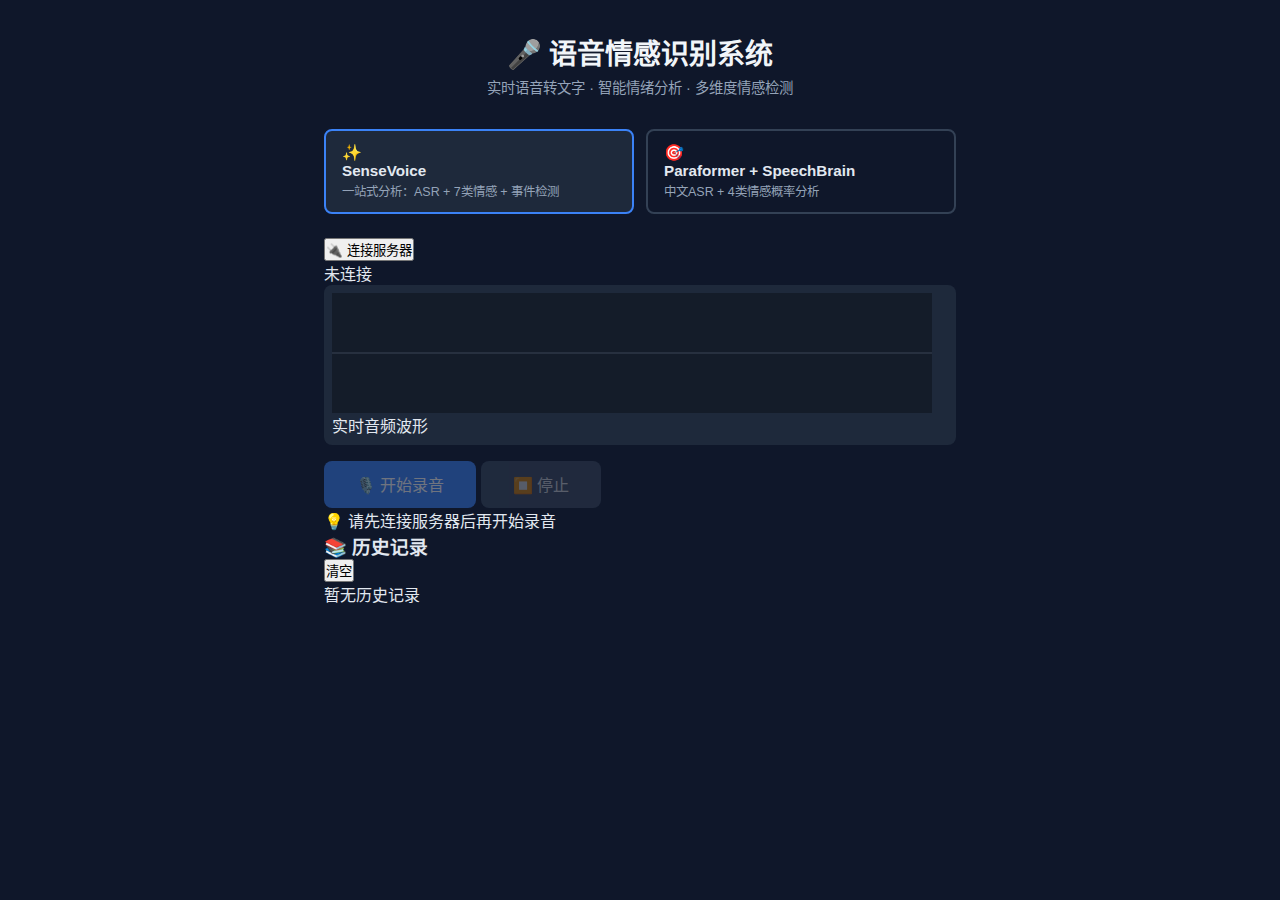
<file: client/index.html>
<!DOCTYPE html>
<html lang="zh-CN">
<head>
  <meta charset="UTF-8">
  <meta name="viewport" content="width=device-width, initial-scale=1.0">
  <title>语音情感识别系统</title>
  <link rel="stylesheet" href="css/style.css">
</head>
<body>
  <div class="app-wrapper">
    <!-- 背景装饰 -->
    <div class="bg-decoration"></div>
    
    <div class="container">
      <header class="app-header">
        <div class="header-content">
          <h1>
            <span class="icon">🎤</span>
            语音情感识别系统
          </h1>
          <p class="subtitle">实时语音转文字 · 智能情绪分析 · 多维度情感检测</p>
        </div>
      </header>

      <!-- 模式选择 -->
      <div class="mode-selector">
        <label class="mode-option">
          <input type="radio" name="mode" value="sensevoice" checked>
          <span class="mode-card">
            <div class="mode-icon">✨</div>
            <div class="mode-content">
              <strong>SenseVoice</strong>
              <small>一站式分析：ASR + 7类情感 + 事件检测</small>
            </div>
          </span>
        </label>
        <label class="mode-option">
          <input type="radio" name="mode" value="paraformer">
          <span class="mode-card">
            <div class="mode-icon">🎯</div>
            <div class="mode-content">
              <strong>Paraformer + SpeechBrain</strong>
              <small>中文ASR + 4类情感概率分析</small>
            </div>
          </span>
        </label>
      </div>

      <!-- 连接控制区 -->
      <div class="connect-section">
        <button id="btn-connect" class="btn-connect">
          <span class="btn-icon">🔌</span>
          <span class="btn-text">连接服务器</span>
        </button>
        <div id="connect-progress" class="connect-progress hidden">
          <div class="progress-bar">
            <div id="progress-fill" class="progress-fill"></div>
          </div>
          <div id="progress-text" class="progress-text">正在连接...</div>
        </div>
      </div>

      <!-- 主控制区 -->
      <div class="main-controls">
        <!-- 状态卡片 -->
        <div class="status-card">
          <div class="status-header">
            <span id="connection-status" class="status-dot disconnected"></span>
            <span id="status-text" class="status-text">未连接</span>
            <span id="timer" class="timer"></span>
          </div>
          
          <!-- 波形可视化 -->
          <div class="waveform-container">
            <canvas id="waveform" width="600" height="120"></canvas>
            <div class="waveform-overlay">
              <div class="waveform-label">实时音频波形</div>
            </div>
          </div>
        </div>

        <!-- 录音控制 -->
        <div class="record-controls">
          <button id="btn-record" class="btn-record" disabled>
            <span class="btn-icon">🎙️</span>
            <span class="btn-text">开始录音</span>
          </button>
          <button id="btn-stop" class="btn-stop" disabled>
            <span class="btn-icon">⏹️</span>
            <span class="btn-text">停止</span>
          </button>
        </div>
        <div id="record-hint" class="record-hint">
          <span class="hint-icon">💡</span>
          <span class="hint-text">请先连接服务器后再开始录音</span>
        </div>
      </div>

      <!-- 实时转录显示 -->
      <div id="live-transcript-panel" class="live-transcript-panel hidden">
        <div class="live-transcript-header">
          <span class="live-icon">🎤</span>
          <h3>实时转录</h3>
        </div>
        <div class="live-transcript-content">
          <p id="live-transcript-text" class="live-transcript-text">正在识别...</p>
        </div>
      </div>

      <!-- 结果展示区 -->
      <div id="result-panel" class="result-panel hidden">
        <div class="result-header">
          <h2>
            <span class="result-icon">📊</span>
            分析结果
          </h2>
          <button id="btn-clear-result" class="btn-clear" title="清除结果">✕</button>
        </div>

        <div class="result-content">
          <!-- 转录文本卡片 -->
          <div class="result-card transcript-card">
            <div class="card-header">
              <span class="card-icon">📝</span>
              <h3>转录文本</h3>
            </div>
            <div class="card-body">
              <p id="result-transcript" class="transcript">等待分析...</p>
              <p id="result-language" class="meta"></p>
            </div>
          </div>

          <!-- 情感分析卡片 -->
          <div class="result-card emotion-card">
            <div class="card-header">
              <span class="card-icon">💭</span>
              <h3>情感分析</h3>
            </div>
            <div class="card-body">
              <div id="result-emotion" class="emotion-display"></div>
            </div>
          </div>

          <!-- 事件检测卡片（仅 SenseVoice） -->
          <div id="event-section" class="result-card event-card hidden">
            <div class="card-header">
              <span class="card-icon">🔔</span>
              <h3>语音事件</h3>
            </div>
            <div class="card-body">
              <div id="result-event" class="event-display"></div>
            </div>
          </div>

          <!-- 音频特征卡片 -->
          <div class="result-card features-card">
            <div class="card-header">
              <span class="card-icon">📈</span>
              <h3>音频特征</h3>
            </div>
            <div class="card-body">
              <div id="result-audio-features" class="features-display"></div>
            </div>
          </div>

          <!-- 文本情感卡片 -->
          <div id="sentiment-section" class="result-card sentiment-card hidden">
            <div class="card-header">
              <span class="card-icon">💬</span>
              <h3>文本情感分析</h3>
            </div>
            <div class="card-body">
              <div id="result-text-sentiment" class="sentiment-display"></div>
            </div>
          </div>
        </div>
      </div>

      <!-- 历史记录 -->
      <div class="history-section">
        <div class="history-header">
          <h3>
            <span class="history-icon">📚</span>
            历史记录
          </h3>
          <button id="btn-clear-history" class="btn-clear-small" title="清空历史">清空</button>
        </div>
        <div id="history-list" class="history-list">
          <div class="history-empty">暂无历史记录</div>
        </div>
      </div>

      <!-- 错误提示 -->
      <div id="error-panel" class="error-panel hidden">
        <div class="error-icon">⚠️</div>
        <p id="error-message"></p>
        <button id="btn-dismiss-error" class="btn-dismiss">关闭</button>
      </div>
    </div>
  </div>

  <script src="js/audio.js"></script>
  <script src="js/websocket.js"></script>
  <script src="js/ui.js"></script>
  <script src="js/app.js"></script>
</body>
</html>
</file>
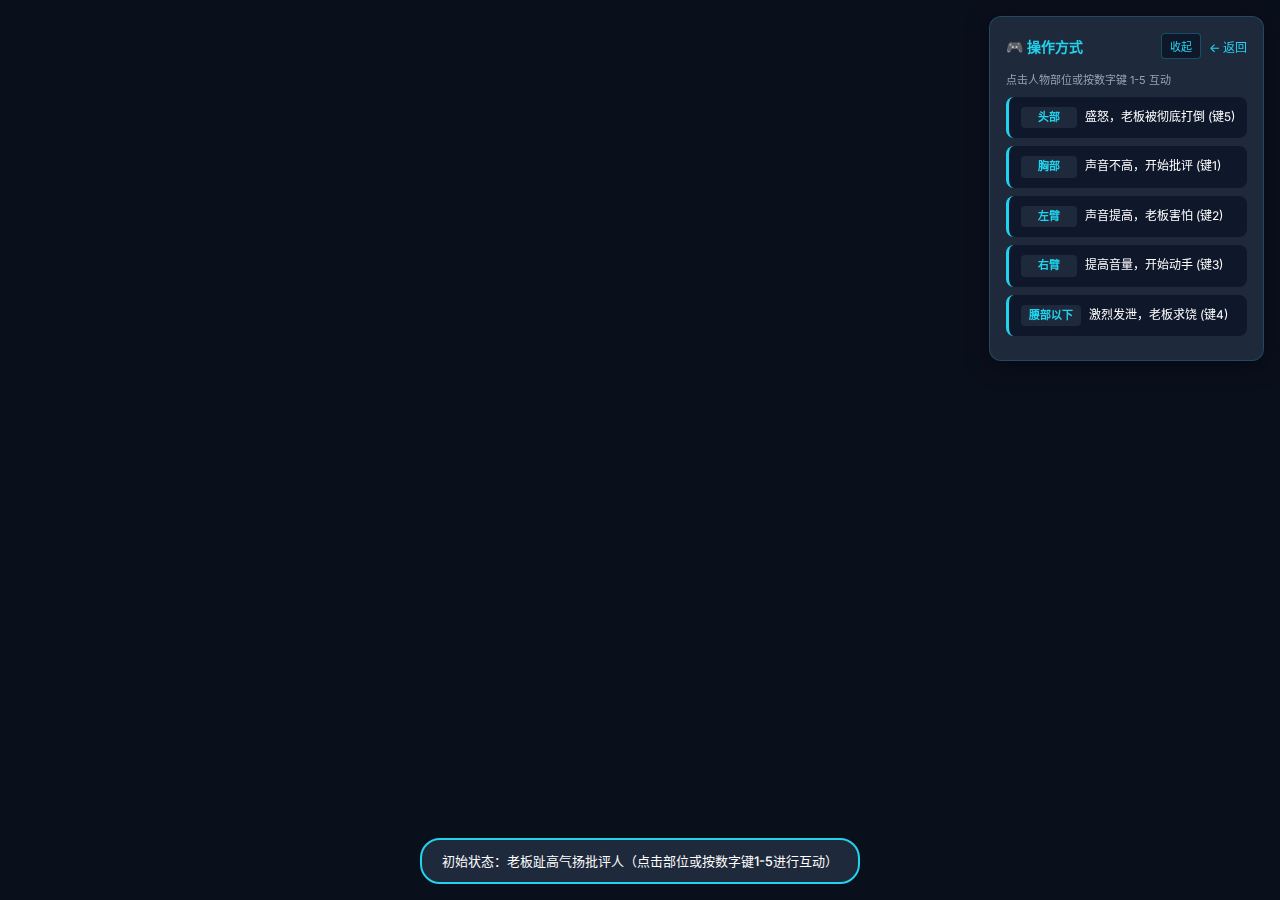
<file: client/static/scene.html>
<!DOCTYPE html>
<html lang="zh-CN">
<head>
  <meta charset="UTF-8">
  <meta name="viewport" content="width=device-width, initial-scale=1.0, viewport-fit=cover">
  <meta name="theme-color" content="#0A0F1C">
  <meta name="mobile-web-app-capable" content="yes">
  <meta name="apple-mobile-web-app-status-bar-style" content="black-translucent">
  <title>办公场景 - 视频播放</title>
  <link rel="preconnect" href="https://fonts.googleapis.com">
  <link rel="preconnect" href="https://fonts.gstatic.com" crossorigin>
  <link href="https://fonts.googleapis.com/css2?family=Inter:wght@400;500;600;700&display=swap" rel="stylesheet">
  <link href="css/scene.css" rel="stylesheet">
</head>
<body>
  <div id="videoContainer">
    <video id="mainVideo" autoplay loop muted playsinline>
      <source src="video/video1.mp4" type="video/mp4">
      您的浏览器不支持视频播放
    </video>
  </div>

  <div id="clickHintPanel" class="expanded">
    <h3>
      <span>🎮 操作方式</span>
      <span class="panel-actions">
        <button type="button" id="togglePanelBtn" class="toggle-btn" title="收起提示">收起</button>
        <a href="index.html" class="back-btn">← 返回</a>
      </span>
    </h3>
    <div class="panel-body">
      <div class="scene-hint">点击人物部位或按数字键 1-5 互动</div>
      <div class="click-item"><span class="area">头部</span>盛怒，老板被彻底打倒 (键5)</div>
      <div class="click-item"><span class="area">胸部</span>声音不高，开始批评 (键1)</div>
      <div class="click-item"><span class="area">左臂</span>声音提高，老板害怕 (键2)</div>
      <div class="click-item"><span class="area">右臂</span>提高音量，开始动手 (键3)</div>
      <div class="click-item"><span class="area">腰部以下</span>激烈发泄，老板求饶 (键4)</div>
    </div>
  </div>
  <button type="button" id="expandPanelBtn" class="expand-btn" title="展开操作说明">🎮</button>

  <div id="currentState">
    <span id="stateText">初始状态：老板趾高气扬批评人（点击部位或按数字键1-5进行互动）</span>
  </div>

  <audio id="keySound" preload="auto"></audio>

  <script>
    // 离开页面时关闭 AudioContext，避免影响 client/index.html 的麦克风采集（移动端关键）
    function closeSoundCtx() {
      if (typeof _soundCtx !== 'undefined' && _soundCtx) {
        _soundCtx.close().catch(function () {});
        _soundCtx = null;
      }
    }
    window.addEventListener('pagehide', closeSoundCtx);
    window.addEventListener('beforeunload', closeSoundCtx);

    const GameState = {
      currentVideo: 0,
      playing: false,
      videos: {
        0: { file: 'video1.mp4', description: '初始状态：老板趾高气扬批评人（点击部位或按数字键1-5进行互动）' },
        1: { file: 'video2.mp4', description: '点击胸部：用户声音不高，开始批评 → 老板惊讶' },
        2: { file: 'video3.mp4', description: '点击左臂：用户声音提高 → 老板开始害怕' },
        3: { file: 'video4.mp4', description: '点击右臂：用户提高音量，开始动手 → 老板受挫' },
        4: { file: 'video5.mp4', description: '点击腰部以下：用户激烈发泄 → 老板被打倒求饶' },
        5: { file: 'video6.mp4', description: '点击头部：用户盛怒 → 老板被彻底打倒' }
      }
    };

    const ClickAreas = {
      head: { x: 35, y: 0, width: 30, height: 25, videoIndex: 5 },
      chest: { x: 40, y: 25, width: 20, height: 20, videoIndex: 1 },
      leftArm: { x: 10, y: 20, width: 25, height: 30, videoIndex: 2 },
      rightArm: { x: 65, y: 20, width: 25, height: 30, videoIndex: 3 },
      lowerBody: { x: 30, y: 55, width: 40, height: 45, videoIndex: 4 }
    };

    const videoElement = document.getElementById('mainVideo');
    const stateText = document.getElementById('stateText');
    const clickHintPanel = document.getElementById('clickHintPanel');

    let _soundCtx = null;
    function playKeySound() {
      try {
        const ctx = _soundCtx || new (window.AudioContext || window.webkitAudioContext)();
        if (!_soundCtx) _soundCtx = ctx;
        const osc = ctx.createOscillator();
        const gain = ctx.createGain();
        osc.connect(gain);
        gain.connect(ctx.destination);
        osc.frequency.value = 800;
        osc.type = 'sine';
        gain.gain.setValueAtTime(0.3, ctx.currentTime);
        gain.gain.exponentialRampToValueAtTime(0.01, ctx.currentTime + 0.1);
        osc.start(ctx.currentTime);
        osc.stop(ctx.currentTime + 0.1);
      } catch (e) {}
    }

    function getAreaDisplayName(name) {
      const map = { head: '头部', chest: '胸部', leftArm: '左臂', rightArm: '右臂', lowerBody: '腰部以下' };
      return map[name] || name;
    }

    function getClickedArea(x, y) {
      const pw = (x / window.innerWidth) * 100;
      const ph = (y / window.innerHeight) * 100;
      for (const [areaName, area] of Object.entries(ClickAreas)) {
        if (pw >= area.x && pw <= area.x + area.width && ph >= area.y && ph <= area.y + area.height) {
          return { name: getAreaDisplayName(areaName), videoIndex: area.videoIndex };
        }
      }
      return null;
    }

    function highlightArea(areaName) {
      clickHintPanel.querySelectorAll('.click-item .area').forEach(el => {
        el.classList.remove('click-feedback');
        if (el.textContent === areaName) {
          el.classList.add('click-feedback');
          setTimeout(() => el.classList.remove('click-feedback'), 300);
        }
      });
    }

    function switchVideo(videoNumber) {
      if (GameState.playing || !GameState.videos[videoNumber] || GameState.currentVideo === videoNumber) return;

      GameState.playing = true;
      playKeySound();

      const info = GameState.videos[videoNumber];
      videoElement.src = 'video/' + info.file;
      stateText.textContent = info.description;
      videoElement.loop = (videoNumber === 0);

      videoElement.load();
      videoElement.play().then(() => {
        GameState.currentVideo = videoNumber;
        GameState.playing = false;
        if (videoNumber !== 0) {
          videoElement.addEventListener('ended', function reset() {
            videoElement.removeEventListener('ended', reset);
            setTimeout(() => switchVideo(0), 100);
          }, { once: true });
        }
      }).catch(() => { GameState.playing = false; });
    }

    document.addEventListener('click', function(e) {
      if (e.target.closest('#clickHintPanel') || e.target.closest('#expandPanelBtn')) return;
      const area = getClickedArea(e.clientX, e.clientY);
      if (area) {
        switchVideo(area.videoIndex);
        highlightArea(area.name);
      }
    });

    document.addEventListener('keydown', function(e) {
      if (e.key >= '1' && e.key <= '5') {
        const areaNames = ['chest', 'leftArm', 'rightArm', 'lowerBody', 'head'];
        const idx = parseInt(e.key) - 1;
        switchVideo(ClickAreas[areaNames[idx]].videoIndex);
        highlightArea(getAreaDisplayName(areaNames[idx]));
      }
    });

    function togglePanel() {
      clickHintPanel.classList.toggle('expanded');
      expandBtn.classList.toggle('visible', !clickHintPanel.classList.contains('expanded'));
    }

    const toggleBtn = document.getElementById('togglePanelBtn');
    const expandBtn = document.getElementById('expandPanelBtn');
    if (toggleBtn) toggleBtn.addEventListener('click', function(e) { e.stopPropagation(); togglePanel(); });
    if (expandBtn) expandBtn.addEventListener('click', function(e) { e.stopPropagation(); togglePanel(); });

    window.addEventListener('load', function() {
      videoElement.play().catch(function() {
        stateText.textContent = '请点击页面任意位置开始播放';
        document.addEventListener('click', function start() {
          videoElement.play();
          stateText.textContent = GameState.videos[0].description;
          document.removeEventListener('click', start);
        }, { once: true });
      });
    });
  </script>
</body>
</html>
</file>
<file: client/css/style.css>
* {
  margin: 0;
  padding: 0;
  box-sizing: border-box;
}

body {
  font-family: -apple-system, BlinkMacSystemFont, "Segoe UI", Roboto, sans-serif;
  background: #0f172a;
  color: #e2e8f0;
  min-height: 100vh;
}

.container {
  max-width: 680px;
  margin: 0 auto;
  padding: 2rem 1.5rem;
}

header {
  text-align: center;
  margin-bottom: 2rem;
}

header h1 {
  font-size: 1.75rem;
  color: #f1f5f9;
}

.subtitle {
  color: #94a3b8;
  font-size: 0.9rem;
  margin-top: 0.25rem;
}

/* 模式选择 */
.mode-selector {
  display: flex;
  gap: 0.75rem;
  margin-bottom: 1.5rem;
}

.mode-option {
  flex: 1;
  cursor: pointer;
}

.mode-option input { display: none; }

.mode-card {
  display: block;
  padding: 0.75rem 1rem;
  border: 2px solid #334155;
  border-radius: 0.5rem;
  transition: all 0.2s;
}

.mode-card strong {
  display: block;
  font-size: 0.95rem;
  margin-bottom: 0.2rem;
}

.mode-card small {
  color: #94a3b8;
  font-size: 0.78rem;
}

.mode-option input:checked + .mode-card {
  border-color: #3b82f6;
  background: #1e293b;
}

/* 状态栏 */
.status-bar {
  display: flex;
  align-items: center;
  gap: 0.5rem;
  padding: 0.5rem 0.75rem;
  background: #1e293b;
  border-radius: 0.375rem;
  font-size: 0.85rem;
  margin-bottom: 1rem;
}

.status-dot {
  width: 8px;
  height: 8px;
  border-radius: 50%;
  flex-shrink: 0;
}

.status-dot.disconnected { background: #64748b; }
.status-dot.connected    { background: #22c55e; }
.status-dot.recording    { background: #ef4444; animation: pulse 1s infinite; }
.status-dot.processing   { background: #f59e0b; animation: pulse 1s infinite; }

@keyframes pulse {
  0%, 100% { opacity: 1; }
  50% { opacity: 0.4; }
}

.timer {
  margin-left: auto;
  font-variant-numeric: tabular-nums;
  color: #94a3b8;
}

/* 波形 */
.waveform-container {
  background: #1e293b;
  border-radius: 0.5rem;
  padding: 0.5rem;
  margin-bottom: 1rem;
}

#waveform {
  width: 100%;
  height: 100px;
  display: block;
}

/* 控制按钮 */
.controls {
  display: flex;
  gap: 0.75rem;
  justify-content: center;
  margin-bottom: 1.5rem;
}

.btn-record, .btn-stop {
  padding: 0.7rem 2rem;
  border: none;
  border-radius: 0.5rem;
  font-size: 1rem;
  cursor: pointer;
  transition: all 0.2s;
}

.btn-record {
  background: #3b82f6;
  color: white;
}
.btn-record:hover:not(:disabled) { background: #2563eb; }
.btn-record:disabled { opacity: 0.4; cursor: default; }

.btn-record.recording {
  background: #ef4444;
}
.btn-record.recording:hover { background: #dc2626; }

.btn-stop {
  background: #475569;
  color: white;
}
.btn-stop:hover:not(:disabled) { background: #64748b; }
.btn-stop:disabled { opacity: 0.3; cursor: default; }

/* 结果面板 */
.result-panel {
  background: #1e293b;
  border-radius: 0.5rem;
  padding: 1.25rem;
}

.result-panel h2 {
  font-size: 1.1rem;
  margin-bottom: 1rem;
  color: #f1f5f9;
}

.result-section {
  margin-bottom: 1rem;
  padding-bottom: 0.75rem;
  border-bottom: 1px solid #334155;
}

.result-section:last-child {
  margin-bottom: 0;
  padding-bottom: 0;
  border-bottom: none;
}

.result-section h3 {
  font-size: 0.85rem;
  color: #94a3b8;
  margin-bottom: 0.4rem;
  text-transform: uppercase;
  letter-spacing: 0.05em;
}

.transcript {
  font-size: 1.1rem;
  line-height: 1.5;
  color: #f1f5f9;
}

.meta {
  font-size: 0.82rem;
  color: #64748b;
  margin-top: 0.25rem;
}

/* 情感概率条 */
.prob-bar-group {
  display: flex;
  flex-direction: column;
  gap: 0.35rem;
}

.prob-bar-row {
  display: flex;
  align-items: center;
  gap: 0.5rem;
}

.prob-bar-label {
  width: 3.5rem;
  font-size: 0.82rem;
  text-align: right;
  color: #cbd5e1;
}

.prob-bar-track {
  flex: 1;
  height: 14px;
  background: #334155;
  border-radius: 3px;
  overflow: hidden;
}

.prob-bar-fill {
  height: 100%;
  background: #3b82f6;
  border-radius: 3px;
  transition: width 0.4s ease;
}

.prob-bar-fill.top { background: #22c55e; }

.prob-bar-value {
  width: 3rem;
  font-size: 0.8rem;
  color: #94a3b8;
}

/* 情感标签（SenseVoice） */
.emotion-tag {
  display: inline-block;
  padding: 0.35rem 0.75rem;
  border-radius: 1rem;
  font-size: 1rem;
  font-weight: 600;
  background: #334155;
}

.emotion-tag.happy     { background: #166534; color: #86efac; }
.emotion-tag.sad       { background: #1e3a5f; color: #93c5fd; }
.emotion-tag.angry     { background: #7f1d1d; color: #fca5a5; }
.emotion-tag.neutral   { background: #334155; color: #cbd5e1; }
.emotion-tag.surprise  { background: #713f12; color: #fde68a; }
.emotion-tag.fearful   { background: #4c1d95; color: #c4b5fd; }
.emotion-tag.disgusted { background: #3f6212; color: #bef264; }

/* 事件标签 */
.event-tag {
  display: inline-block;
  padding: 0.25rem 0.6rem;
  border-radius: 0.25rem;
  font-size: 0.9rem;
  background: #1e3a5f;
  color: #93c5fd;
}

/* 错误面板 */
.error-panel {
  background: #450a0a;
  border: 1px solid #7f1d1d;
  border-radius: 0.5rem;
  padding: 0.75rem 1rem;
  margin-top: 1rem;
  color: #fca5a5;
  font-size: 0.9rem;
}

.hidden { display: none; }
</file>
<file: client/static/css/scene.css>
/* 办公场景视频播放页 - 与 index 相同的 UI 氛围与移动端适配 */
:root {
  --bg-primary: #0A0F1C;
  --bg-surface: #1E293B;
  --bg-surface-deep: #0F172A;
  --accent: #22D3EE;
  --text-primary: #FFFFFF;
  --text-secondary: #64748B;
  --text-muted: #475569;
  --icon-muted: #94A3B8;
  --radius-sm: 4px;
  --radius-md: 8px;
  --radius-lg: 12px;
  --radius-xl: 20px;
  --safe-top: env(safe-area-inset-top, 0px);
  --safe-bottom: env(safe-area-inset-bottom, 0px);
  --safe-left: env(safe-area-inset-left, 0px);
  --safe-right: env(safe-area-inset-right, 0px);
}

*,
*::before,
*::after {
  margin: 0;
  padding: 0;
  box-sizing: border-box;
}

html {
  height: 100%;
  -webkit-text-size-adjust: 100%;
  -webkit-tap-highlight-color: transparent;
}

body {
  height: 100%;
  min-height: 100dvh;
  min-height: 100vh;
  overflow: hidden;
  background: var(--bg-primary);
  font-family: "Inter", -apple-system, BlinkMacSystemFont, "Segoe UI", Roboto, sans-serif;
  color: var(--text-primary);
  cursor: pointer;
  overscroll-behavior: none;
  -webkit-overflow-scrolling: touch;
}

/* 视频容器 - 全屏填充，考虑安全区域 */
#videoContainer {
  position: fixed;
  top: 0;
  left: 0;
  right: 0;
  bottom: 0;
  width: 100vw;
  height: 100vh;
  height: 100dvh;
}

#mainVideo {
  width: 100%;
  height: 100%;
  object-fit: cover;
}

/* 操作提示面板 - 使用 index 相同色彩 */
#clickHintPanel {
  position: fixed;
  top: calc(16px + var(--safe-top));
  right: calc(16px + var(--safe-right));
  left: auto;
  max-width: 280px;
  background: var(--bg-surface);
  color: var(--text-primary);
  padding: 16px;
  border-radius: var(--radius-lg);
  z-index: 1000;
  backdrop-filter: blur(10px);
  -webkit-backdrop-filter: blur(10px);
  border: 1px solid rgba(34, 211, 238, 0.2);
  box-shadow: 0 4px 24px rgba(0, 0, 0, 0.4);
  transition: opacity 0.25s ease, max-width 0.25s ease, padding 0.25s ease;
}

#clickHintPanel:not(.expanded) {
  max-width: 0;
  padding: 0;
  overflow: hidden;
  opacity: 0;
  pointer-events: none;
}

#clickHintPanel:not(.expanded) .panel-body {
  display: none;
}

#clickHintPanel h3 {
  margin-bottom: 12px;
  font-size: 14px;
  font-weight: 600;
  color: var(--accent);
  display: flex;
  align-items: center;
  justify-content: space-between;
  flex-wrap: wrap;
  gap: 8px;
}

#clickHintPanel:not(.expanded) h3 {
  margin-bottom: 0;
}

.panel-actions {
  display: flex;
  align-items: center;
  gap: 8px;
}

.toggle-btn {
  background: var(--bg-surface-deep);
  border: 1px solid rgba(34, 211, 238, 0.3);
  color: var(--accent);
  font-size: 11px;
  padding: 4px 8px;
  border-radius: var(--radius-sm);
  cursor: pointer;
  -webkit-tap-highlight-color: transparent;
}

.toggle-btn:hover {
  background: rgba(34, 211, 238, 0.15);
}

/* 收起时显示的展开按钮 */
.expand-btn {
  position: fixed;
  top: calc(16px + var(--safe-top));
  right: calc(16px + var(--safe-right));
  z-index: 1001;
  width: 44px;
  height: 44px;
  border-radius: var(--radius-lg);
  background: var(--bg-surface);
  border: 1px solid rgba(34, 211, 238, 0.3);
  color: var(--accent);
  font-size: 20px;
  cursor: pointer;
  display: none;
  align-items: center;
  justify-content: center;
  box-shadow: 0 4px 12px rgba(0, 0, 0, 0.3);
  -webkit-tap-highlight-color: transparent;
}

.expand-btn.visible {
  display: flex;
}

.expand-btn:hover {
  background: var(--bg-surface-deep);
}

.back-btn {
  background: none;
  border: none;
  color: var(--accent);
  font-size: 12px;
  font-weight: 500;
  cursor: pointer;
  text-decoration: none;
  -webkit-tap-highlight-color: transparent;
}

.back-btn:hover {
  text-decoration: underline;
}

.scene-hint {
  margin-bottom: 10px;
  font-size: 11px;
  color: var(--icon-muted);
}

.click-item {
  margin: 8px 0;
  padding: 10px 12px;
  background: var(--bg-surface-deep);
  border-radius: var(--radius-md);
  border-left: 3px solid var(--accent);
  font-size: 12px;
  color: var(--text-primary);
  line-height: 1.4;
}

.click-item .area {
  display: inline-block;
  background: var(--bg-surface);
  color: var(--accent);
  padding: 3px 8px;
  border-radius: var(--radius-sm);
  font-weight: 600;
  margin-right: 8px;
  min-width: 56px;
  text-align: center;
  font-size: 11px;
}

/* 底部状态栏 */
#currentState {
  position: fixed;
  bottom: calc(16px + var(--safe-bottom));
  left: 50%;
  transform: translateX(-50%);
  background: var(--bg-surface);
  color: var(--text-primary);
  padding: 12px 20px;
  border-radius: var(--radius-xl);
  z-index: 1000;
  font-size: 13px;
  font-weight: 500;
  text-align: center;
  backdrop-filter: blur(10px);
  -webkit-backdrop-filter: blur(10px);
  border: 2px solid var(--accent);
  max-width: calc(100vw - 32px);
  line-height: 1.4;
}

@keyframes clickEffect {
  0% { transform: scale(1); }
  50% { transform: scale(1.1); }
  100% { transform: scale(1); }
}

.click-feedback {
  animation: clickEffect 0.3s ease;
}

/* 小屏手机 (≤375px) */
@media (max-width: 375px) {
  .expand-btn {
    top: calc(12px + var(--safe-top));
    right: 12px;
  }

  #clickHintPanel {
    top: calc(12px + var(--safe-top));
    right: 12px;
    left: 12px;
    max-width: none;
    padding: 12px;
  }

  #clickHintPanel h3 {
    font-size: 13px;
  }

  .click-item {
    padding: 8px 10px;
    font-size: 11px;
  }

  .click-item .area {
    min-width: 48px;
    font-size: 10px;
  }

  #currentState {
    bottom: calc(12px + var(--safe-bottom));
    padding: 10px 16px;
    font-size: 12px;
    max-width: calc(100vw - 24px);
  }
}

/* 竖屏时的面板布局 */
@media (max-height: 500px) {
  #clickHintPanel {
    max-height: 50vh;
    overflow-y: auto;
    -webkit-overflow-scrolling: touch;
  }

  .click-item {
    margin: 6px 0;
  }
}

/* 横屏适配 - 面板缩小 */
@media (orientation: landscape) and (max-height: 400px) {
  #clickHintPanel {
    top: calc(8px + var(--safe-top));
    padding: 10px 12px;
    max-width: 240px;
  }

  #clickHintPanel h3 {
    margin-bottom: 8px;
    font-size: 12px;
  }

  .click-item {
    margin: 4px 0;
    padding: 6px 8px;
    font-size: 11px;
  }

  #currentState {
    bottom: calc(8px + var(--safe-bottom));
    padding: 8px 14px;
    font-size: 11px;
  }
}

/* 触摸目标 ≥44px (iPhone/Android 可访问性) */
@media (pointer: coarse) {
  .back-btn {
    min-height: 44px;
    min-width: 80px;
    display: inline-flex;
    align-items: center;
    justify-content: center;
  }

  .click-item {
    min-height: 44px;
    display: flex;
    align-items: center;
  }
}
</file>
